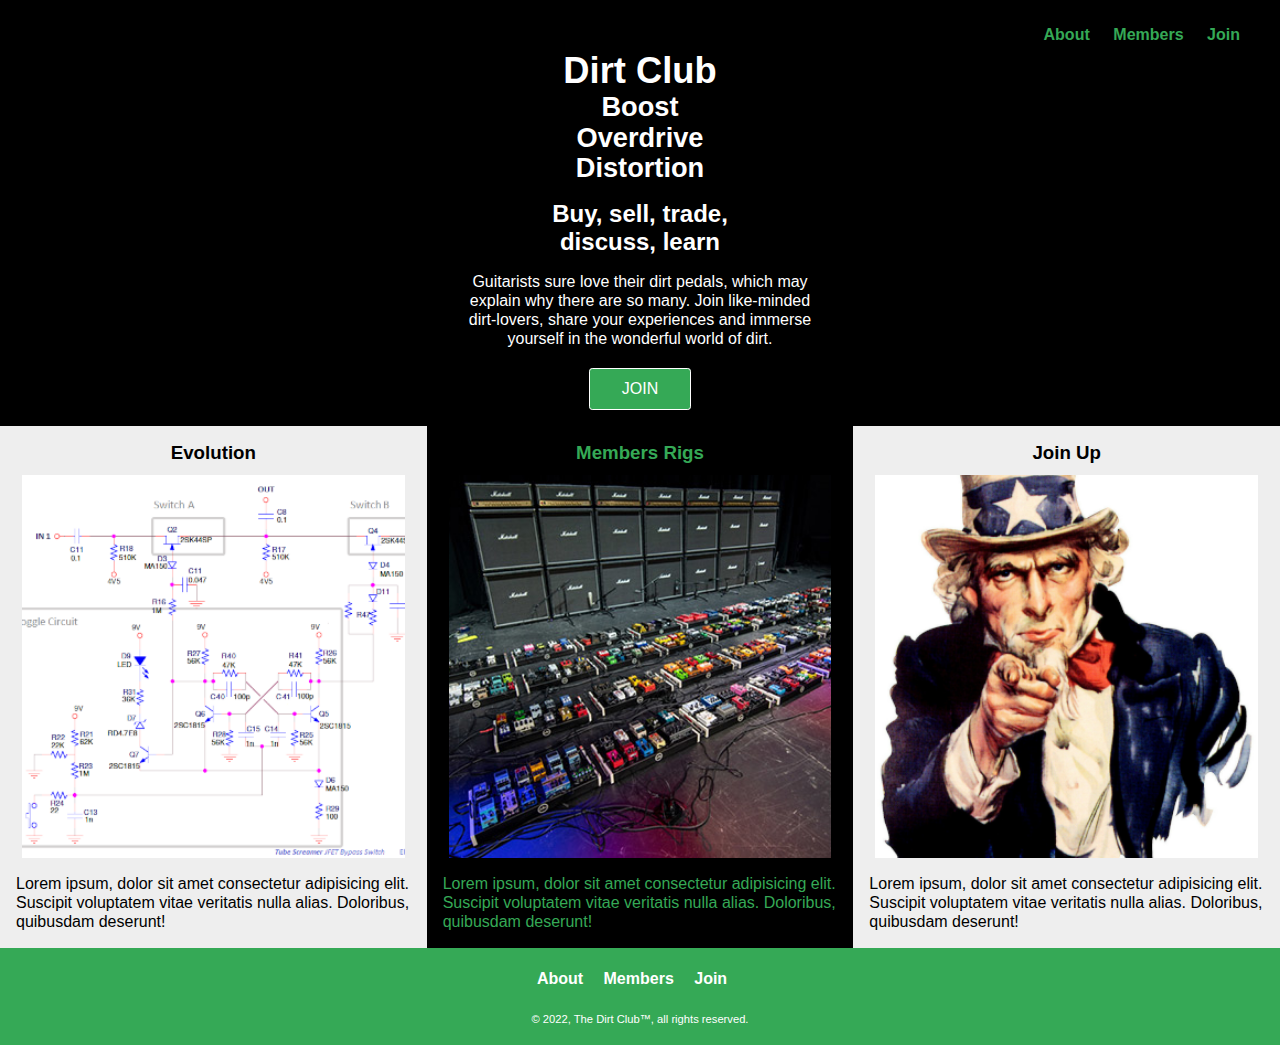
<file: index.html>
<!DOCTYPE html>
<html lang="en">

<head>
    <meta charset="UTF-8">
    <meta http-equiv="X-UA-Compatible" content="IE=edge">
    <meta name="viewport" content="width=device-width, initial-scale=1.0">
    <link rel="stylesheet" type="text/css" href="./resources/css/styles.css" />
    <title>Dirt Club</title>
</head>

<body>

    <main>
        <div class="navbar">
            <ul>
                <!-- <li>
                    <a href="#"">&#9776</a></li>
                <li> -->
                <li>
                    <a href="#">About</a>
                </li>
                <!-- <li>
                    <a href="#">Market</a>
                </li> -->
                <!-- <li>
                    <a href="#">Evolution</a>
                </li> -->
                <li>
                    <a href="#">Members</a>
                </li>
                <!-- <li>
                    <a href="#">Log In</a>
                </li> -->
                <li>
                    <a href="#">Join</a>
                </li>
            </ul>
        </div>

        <div class="landing-page">
            <h1>Dirt Club</h1>
            <ul>
                <li>Boost</li>
                <li>Overdrive</li>
                <li>Distortion</li>
            </ul>
            <h2>Buy, sell, trade, discuss, learn</h2>
            <p>Guitarists sure love their dirt pedals, which may explain why there are so many. Join like-minded dirt-lovers, share your experiences and immerse yourself in the wonderful world of dirt.</p>
            <a href="#" class="button">join</a>
        </div>
    </main> 

    <section class="features">
        <div class="card card-light">
            <h3>Evolution</h3>
            <img src="./resources/img/evolution.png">
            <p>Lorem ipsum, dolor sit amet consectetur adipisicing elit. Suscipit voluptatem vitae veritatis nulla alias. Doloribus, quibusdam deserunt!</p>
        </div>
        <div class="card card-dark">
            <h3>Members Rigs</h3>
            <img src="./resources/img/members-rigs.png">
            <p>Lorem ipsum, dolor sit amet consectetur adipisicing elit. Suscipit voluptatem vitae veritatis nulla alias. Doloribus, quibusdam deserunt!</p>
        </div>
        <div class="card card-light">
            <h3>Join Up</h3>
            <img src="./resources/img/join-up.png">
            <p>Lorem ipsum, dolor sit amet consectetur adipisicing elit. Suscipit voluptatem vitae veritatis nulla alias. Doloribus, quibusdam deserunt!</p>
        </div>
    </section>

    <footer>
        <div class="footer-nav">
            <ul>
                <!-- <li>
                    <a href="#"">&#9776</a></li>
                <li> -->
                <li>
                    <a href="#">About</a>
                </li>
                <!-- <li>
                    <a href="#">Market</a>
                </li> -->
                <!-- <li>
                    <a href="#">Evolution</a>
                </li> -->
                <li>
                    <a href="#">Members</a>
                </li>
                <!-- <li>
                    <a href="#">Log In</a>
                </li> -->
                <li>
                    <a href="#">Join</a>
                </li>
            </ul>
        </div>
        <p id="copyright">&copy; 2022, The Dirt Club&#8482;, all rights reserved.</p>
    </footer>


</body>

</html>
</file>
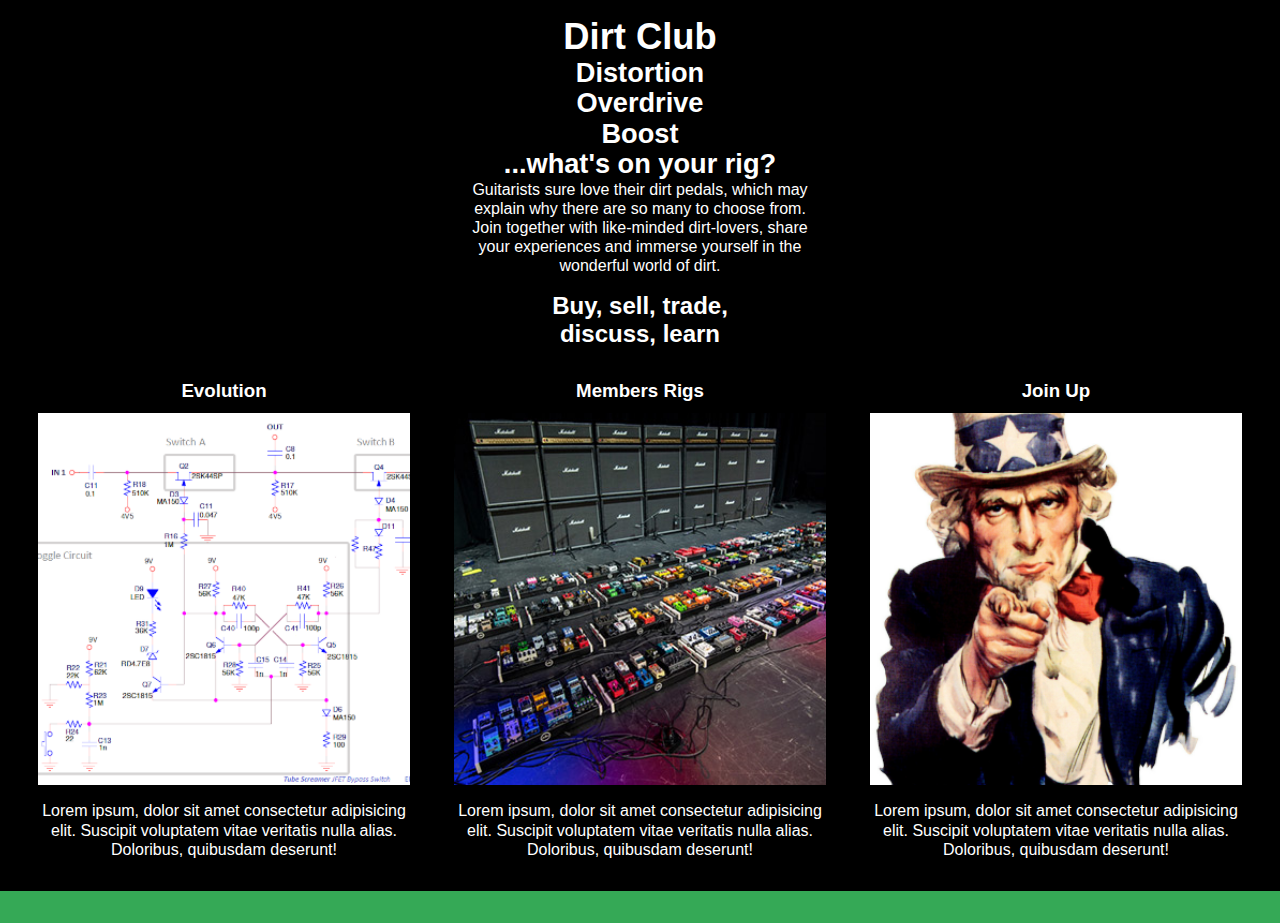
<file: index-old.html>
<!DOCTYPE html>
<html lang="en-US">
<head>
<link rel="stylesheet" type="text/css" href="./resources/css/styles.css" />
</head>
<title>Dirt Club</title>
<body>

<header id="showcase">
    <!-- <nav>
        <ul>
            <li>
                <a href="#">About</a>
            </li>
            <li>
                <a href="#">Market</a>
            </li>
            <li>
                <a href="#">Evolution</a>
            </li>
            <li>
                <a href="#">Members</a>
            </li>
            <li>
                <a href="#">Log In</a>
            </li>
            <li>
                <a href="#">Join</a>
            </li>
        </ul>
    </nav> -->

</header>


<main>

    <section class="splash">
        <div class="splash-text">
            <h1>Dirt Club</h1>
            <ul>
                <li>Distortion</li>
                <li>Overdrive</li>
                <li>Boost</li>
                <li>...what's on your rig?</li>
            </ul>
            <p>Guitarists sure love their dirt pedals, which may explain why there are so many to choose from.</p>
            <p>Join together with like-minded dirt-lovers, share your experiences and immerse yourself in the wonderful world of dirt.</p>
            <h2>Buy, sell, trade, discuss, learn</h2>
        </div>
    </section>
    
    <section class="features">
        <div class="card">
            <h3>Evolution</h3>
            <img src="./resources/img/evolution.png">
            <p>Lorem ipsum, dolor sit amet consectetur adipisicing elit. Suscipit voluptatem vitae veritatis nulla alias. Doloribus, quibusdam deserunt!</p>
        </div>
        <div class="card">
            <h3>Members Rigs</h3>
            <img src="./resources/img/members-rigs.png">
            <p>Lorem ipsum, dolor sit amet consectetur adipisicing elit. Suscipit voluptatem vitae veritatis nulla alias. Doloribus, quibusdam deserunt!</p>
        </div>
        <div class="card">
            <h3>Join Up</h3>
            <img src="./resources/img/join-up.png">
            <p>Lorem ipsum, dolor sit amet consectetur adipisicing elit. Suscipit voluptatem vitae veritatis nulla alias. Doloribus, quibusdam deserunt!</p>
        </div>
    </section>


    
</main>
<footer></footer>
</body>
</html>
</file>
<file: resources/css/styles.css>
* {
	margin: 0;
	padding: 0;
	box-sizing: border-box;
	font-family: Arial, "Helvetica Neue", Helvetica, sans-serif;
}
body {
	/* max-width: 87%;
	margin: 0 auto; */
}
ol, ul {
	list-style: none;
}
h1 {
	font-size: 2.27rem;
}
h2 {
	margin: 0 auto;
	padding: 1rem 0 1rem 0;
	max-width: 12rem;
}
p {
	line-height: 1.2rem;
}
li { 
	font-size: 1.7rem;
	font-weight: 600;
	line-height: 1.9rem;
}

/* ======================================================= */
main {
	text-align: center;
	color: #fff;
	background-color: #000;
	padding: 1rem;
}
main p {
	max-width: 23rem;
	margin: 0 auto;
}
main .button {
	display: inline-block;
	padding: .7rem 2rem;
	margin: 1.2rem 0 0 0;
	border: 1px solid #fff;
	border-radius: .2rem;
	color: #fff;
	background-color: #35a956;
	text-transform: uppercase;
	text-decoration: none;
}
main .button:hover {
	color: #35a956;
	background-color: #fff;
}

.navbar {
	/* margin: 0 1rem; */
	padding-right: 1rem;
	text-align: right;
	/* border: 1px solid white;  */
}
.navbar li {
	display: inline;
}
.navbar a {
	font-size: 1rem;
	text-decoration: none;
	color: #35a956;
	padding: .5rem; 
}
.navbar a:hover {
	color: orangered;
}

.features {
	display: flex;
	flex-wrap: wrap;
	/* gap: 1rem; */
}
.features > * {
	flex: 1 1 17em;
}
.card img {
	width: 97%;
	display: block;
	margin-left: auto;
	margin-right: auto;
	padding-bottom: 1rem;
}

.card {
	padding: 1rem;
	/* min-width: 27rem; */
}
.card h3 {
	text-align: center;
	padding-bottom: .7rem;
}

.card-dark {
	background-color: #000;
	color: #35a956;
}
.card-light {
	background-color: #eee;
}

footer {
	background-color: #35a956;
	color: #fff;
	text-align: center;
	padding: 1rem;
}
footer li {
	font-size: 1rem;
	display: inline;
	padding-right: 1rem;
}
footer a {
	color: #fff;
	text-decoration: none;
}
footer a:hover {
	color: yellow;
}

#copyright {
	padding: 1rem 0 0 0;
	font-size: .7rem;
}
</file>
